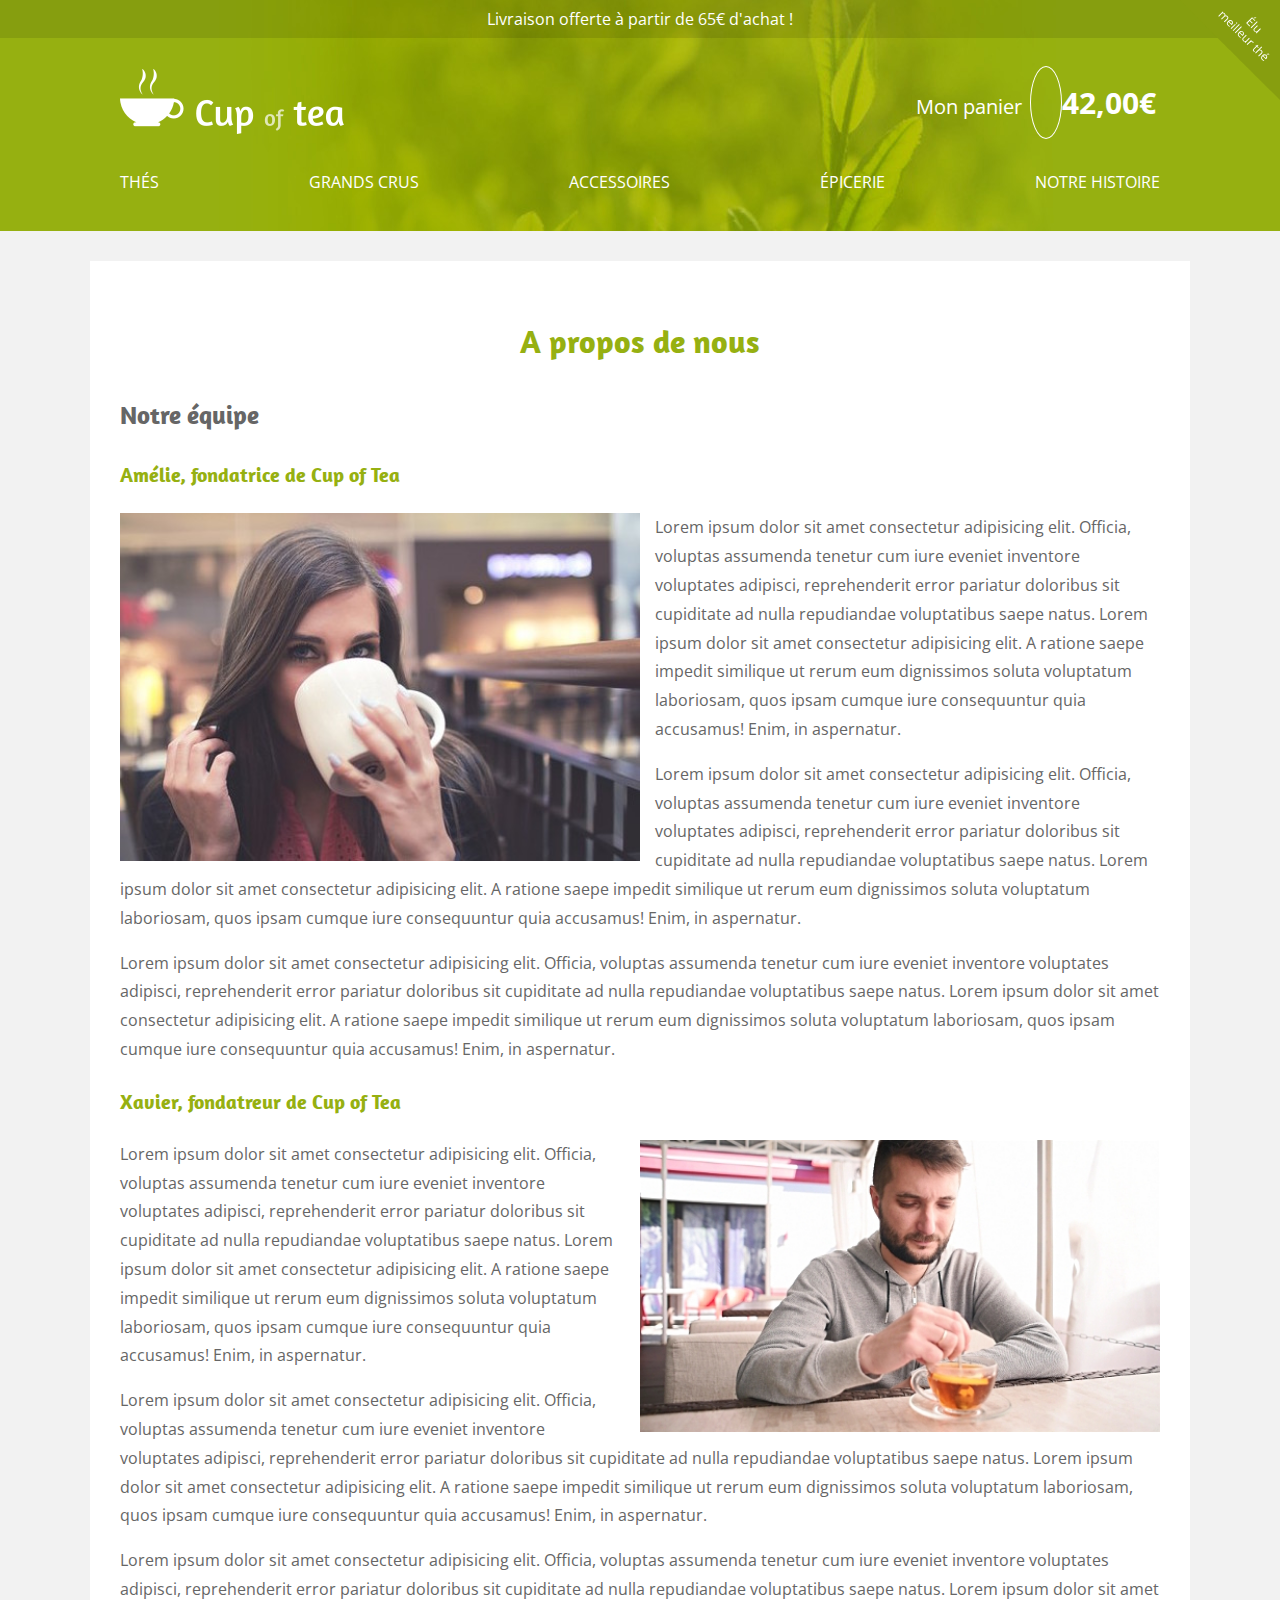
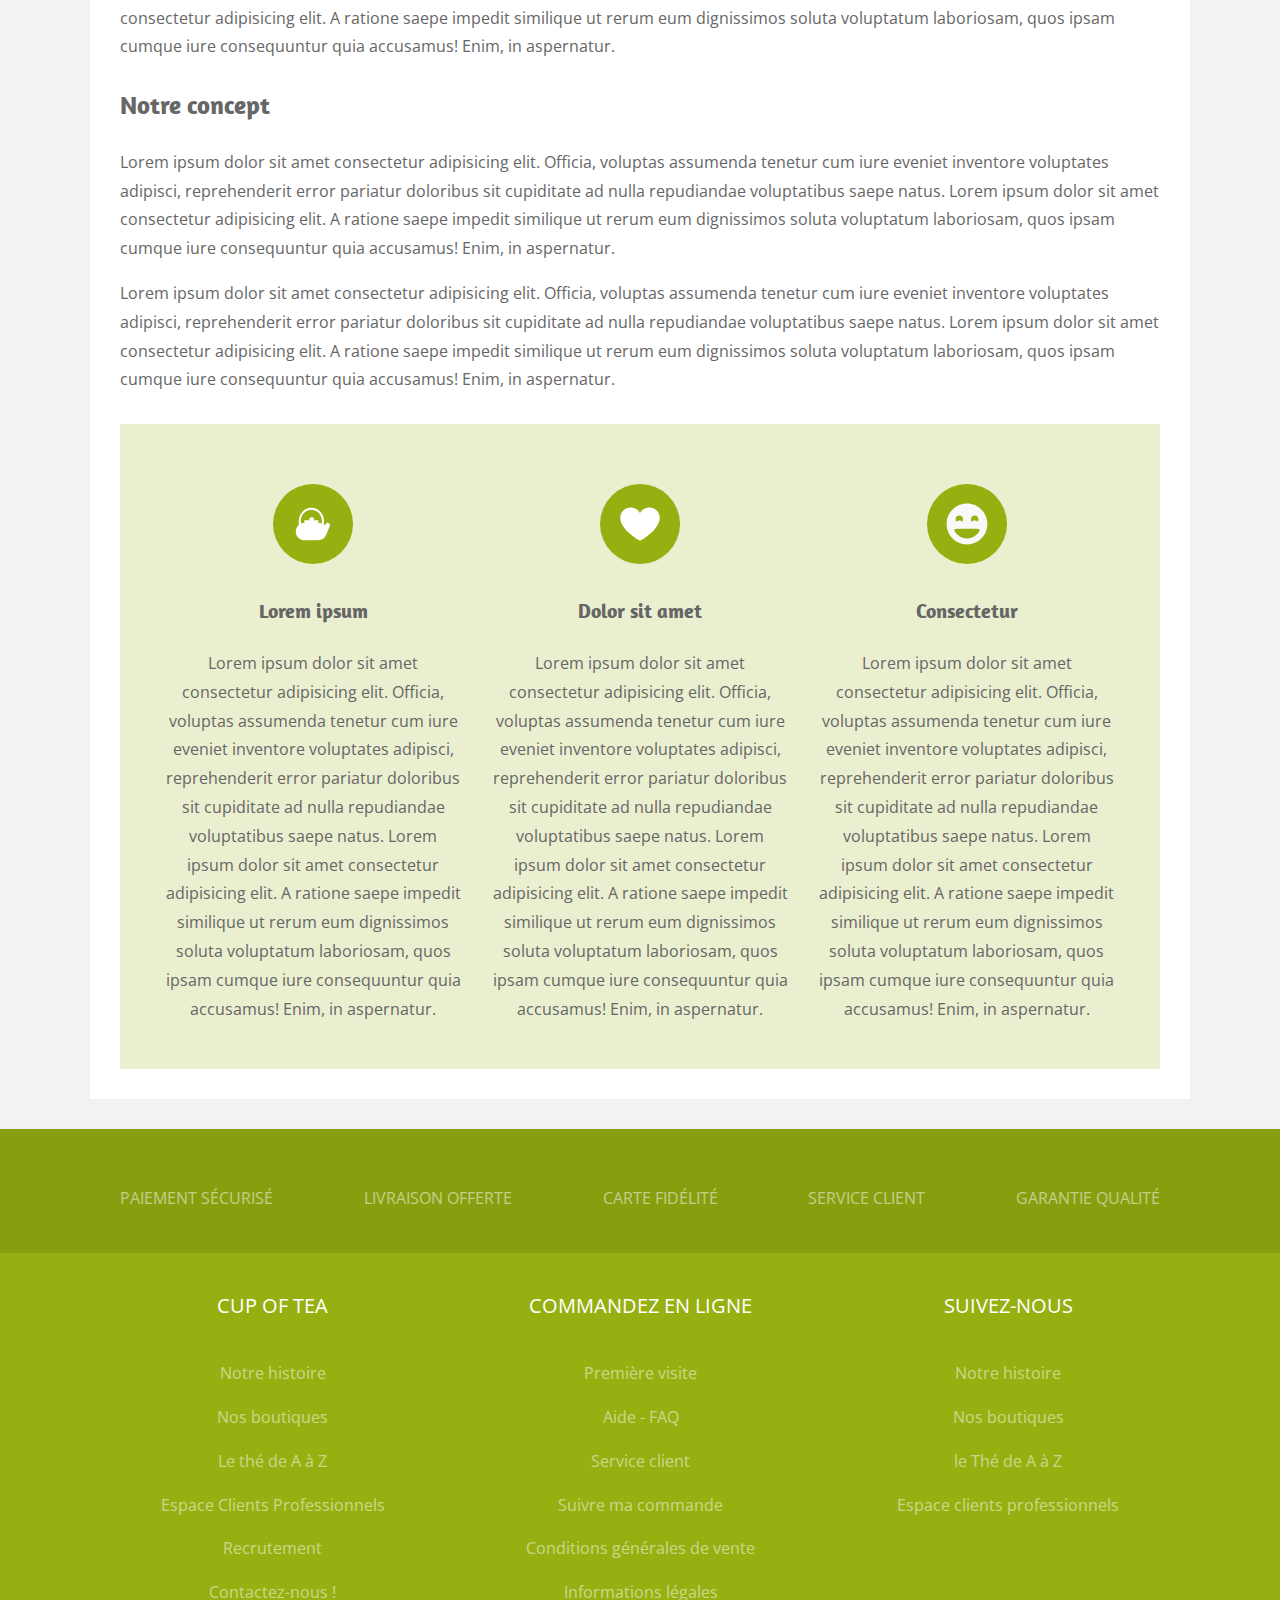
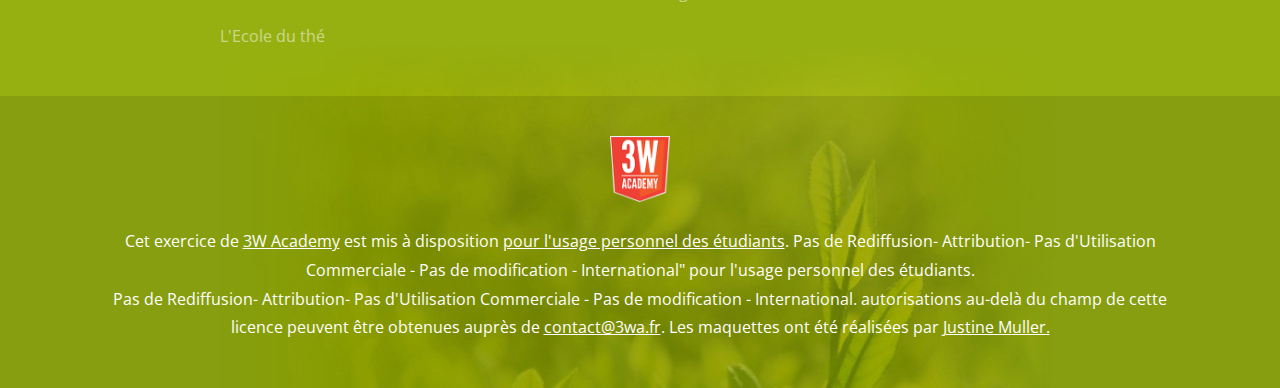
<file: cup-of-tea/about.html>
<!DOCTYPE html>
<html lang="fr"> <!--zxx pour la validation-->
    <head>
        <meta charset="UTF-8">
        <meta name="viewport" content="width=device-width, initial-scale=1.0">
        <meta name="description" content="un texte de 150 caractères maxi">
        <meta http-equiv="X-UA-Compatible" content="ie=edge">
        <title>Document</title>

        <link rel="stylesheet" href="https://use.fontawesome.com/releases/v5.7.0/css/all.css" integrity="sha384-lZN37f5QGtY3VHgisS14W3ExzMWZxybE1SJSEsQp9S+oqd12jhcu+A56Ebc1zFSJ" crossorigin="anonymous">
        <link href="https://fonts.googleapis.com/css?family=Amaranth" rel="stylesheet">
        <link href="https://fonts.googleapis.com/css?family=Open+Sans" rel="stylesheet">

        <link rel="stylesheet" href="css/normalize.css">
        <link rel="stylesheet" href="css/flexslider.css">
        <link rel="stylesheet" href="css/style.css">
    </head>
    <body>
        <header>
            <p>Livraison offerte à partir de 65€ d'achat&nbsp;!</p>

            <div class="container">
                <div> <!--flex-->
                    <a href="index.html"><img src="img/logo.png" alt="Logo du site Cup Of Tea"></a>
                    <p class="panier">
                        <span>Mon panier</span> <i class="fas fa-shopping-cart"></i> <strong>42,00€</strong>
                    </p>
                </div>

                <nav> <!--flex-->
                    <a href="listing-product.html">thés</a>
                    <a href="#">grands crus</a>
                    <a href="#">accessoires</a>
                    <a href="#">épicerie</a>
                    <a href="about.html">notre histoire</a>
                </nav>
            </div>

            <div id="ribbon">
                <img src="img/ribbon.svg" alt="Elu meilleur thé">
            </div>
        </header>

        <main id="about">
            <section>
                <div class="container">
                    <h1>A propos de nous</h1>

                    
                    <article>
                        <h2>Notre équipe</h2>
                        <h3>Amélie, fondatrice de Cup of Tea</h3>

                        <p>
                            <img class="img-left" src="img/amelie.jpg" alt="Amélie, fondatrice de Cup of Tea"> Lorem ipsum dolor sit amet consectetur adipisicing elit. Officia, voluptas assumenda tenetur cum iure eveniet inventore voluptates adipisci, reprehenderit error pariatur doloribus sit cupiditate ad nulla repudiandae voluptatibus saepe natus. Lorem ipsum dolor sit amet consectetur adipisicing elit. A ratione saepe impedit similique ut rerum eum dignissimos soluta voluptatum laboriosam, quos ipsam cumque iure consequuntur quia accusamus! Enim, in aspernatur.
                        </p>
                        <p>
                            Lorem ipsum dolor sit amet consectetur adipisicing elit. Officia, voluptas assumenda tenetur cum iure eveniet inventore voluptates adipisci, reprehenderit error pariatur doloribus sit cupiditate ad nulla repudiandae voluptatibus saepe natus. Lorem ipsum dolor sit amet consectetur adipisicing elit. A ratione saepe impedit similique ut rerum eum dignissimos soluta voluptatum laboriosam, quos ipsam cumque iure consequuntur quia accusamus! Enim, in aspernatur.
                        </p>
                        <p>
                            Lorem ipsum dolor sit amet consectetur adipisicing elit. Officia, voluptas assumenda tenetur cum iure eveniet inventore voluptates adipisci, reprehenderit error pariatur doloribus sit cupiditate ad nulla repudiandae voluptatibus saepe natus. Lorem ipsum dolor sit amet consectetur adipisicing elit. A ratione saepe impedit similique ut rerum eum dignissimos soluta voluptatum laboriosam, quos ipsam cumque iure consequuntur quia accusamus! Enim, in aspernatur.
                        </p>

                        <h3>Xavier, fondatreur de Cup of Tea</h3>
                        <p>
                            <img class="img-right" src="img/xavier.jpg" alt="Amélie, fondatrice de Cup of Tea"> Lorem ipsum dolor sit amet consectetur adipisicing elit. Officia, voluptas assumenda tenetur cum iure eveniet inventore voluptates adipisci, reprehenderit error pariatur doloribus sit cupiditate ad nulla repudiandae voluptatibus saepe natus. Lorem ipsum dolor sit amet consectetur adipisicing elit. A ratione saepe impedit similique ut rerum eum dignissimos soluta voluptatum laboriosam, quos ipsam cumque iure consequuntur quia accusamus! Enim, in aspernatur.
                        </p>
                        <p>
                            Lorem ipsum dolor sit amet consectetur adipisicing elit. Officia, voluptas assumenda tenetur cum iure eveniet inventore voluptates adipisci, reprehenderit error pariatur doloribus sit cupiditate ad nulla repudiandae voluptatibus saepe natus. Lorem ipsum dolor sit amet consectetur adipisicing elit. A ratione saepe impedit similique ut rerum eum dignissimos soluta voluptatum laboriosam, quos ipsam cumque iure consequuntur quia accusamus! Enim, in aspernatur.
                        </p>
                        <p>
                            Lorem ipsum dolor sit amet consectetur adipisicing elit. Officia, voluptas assumenda tenetur cum iure eveniet inventore voluptates adipisci, reprehenderit error pariatur doloribus sit cupiditate ad nulla repudiandae voluptatibus saepe natus. Lorem ipsum dolor sit amet consectetur adipisicing elit. A ratione saepe impedit similique ut rerum eum dignissimos soluta voluptatum laboriosam, quos ipsam cumque iure consequuntur quia accusamus! Enim, in aspernatur.
                        </p>
                    </article>

                    <article>
                        <h2>Notre concept</h2>

                        <p>
                            Lorem ipsum dolor sit amet consectetur adipisicing elit. Officia, voluptas assumenda tenetur cum iure eveniet inventore voluptates adipisci, reprehenderit error pariatur doloribus sit cupiditate ad nulla repudiandae voluptatibus saepe natus. Lorem ipsum dolor sit amet consectetur adipisicing elit. A ratione saepe impedit similique ut rerum eum dignissimos soluta voluptatum laboriosam, quos ipsam cumque iure consequuntur quia accusamus! Enim, in aspernatur.
                        </p>
                        <p>
                            Lorem ipsum dolor sit amet consectetur adipisicing elit. Officia, voluptas assumenda tenetur cum iure eveniet inventore voluptates adipisci, reprehenderit error pariatur doloribus sit cupiditate ad nulla repudiandae voluptatibus saepe natus. Lorem ipsum dolor sit amet consectetur adipisicing elit. A ratione saepe impedit similique ut rerum eum dignissimos soluta voluptatum laboriosam, quos ipsam cumque iure consequuntur quia accusamus! Enim, in aspernatur.
                        </p>
                    </article>

                    <aside>
                        <article>
                            <img src="img/concept/1.svg" alt="">
                            <h3>Lorem ipsum</h3>
                            <p>
                                Lorem ipsum dolor sit amet consectetur adipisicing elit. Officia, voluptas assumenda tenetur cum iure eveniet inventore voluptates adipisci, reprehenderit error pariatur doloribus sit cupiditate ad nulla repudiandae voluptatibus saepe natus. Lorem ipsum dolor sit amet consectetur adipisicing elit. A ratione saepe impedit similique ut rerum eum dignissimos soluta voluptatum laboriosam, quos ipsam cumque iure consequuntur quia accusamus! Enim, in aspernatur.
                            </p>
                        </article>
                        <article>
                            <img src="img/concept/2.svg" alt="">
                            <h3>Dolor sit amet</h3>
                            <p>
                                Lorem ipsum dolor sit amet consectetur adipisicing elit. Officia, voluptas assumenda tenetur cum iure eveniet inventore voluptates adipisci, reprehenderit error pariatur doloribus sit cupiditate ad nulla repudiandae voluptatibus saepe natus. Lorem ipsum dolor sit amet consectetur adipisicing elit. A ratione saepe impedit similique ut rerum eum dignissimos soluta voluptatum laboriosam, quos ipsam cumque iure consequuntur quia accusamus! Enim, in aspernatur.
                            </p>
                        </article>
                        <article>
                            <img src="img/concept/3.svg" alt="">
                            <h3>Consectetur</h3>
                            <p>
                                Lorem ipsum dolor sit amet consectetur adipisicing elit. Officia, voluptas assumenda tenetur cum iure eveniet inventore voluptates adipisci, reprehenderit error pariatur doloribus sit cupiditate ad nulla repudiandae voluptatibus saepe natus. Lorem ipsum dolor sit amet consectetur adipisicing elit. A ratione saepe impedit similique ut rerum eum dignissimos soluta voluptatum laboriosam, quos ipsam cumque iure consequuntur quia accusamus! Enim, in aspernatur.
                            </p>
                        </article>
                    </aside>
                </div>
            </section>
        </main>

        <footer>
            <nav>
                <div class="container">
                    <a href="#"><i class="fas fa-lock"></i> paiement sécurisé</a>
                    <a href="#"><i class="fas fa-truck"></i> livraison offerte</a>
                    <a href="#"><i class="fas fa-money-bill-alt"></i> carte fidélité</a>
                    <a href="#"><i class="fas fa-phone"></i> service client</a>
                    <a href="#"><i class="fas fa-check-circle"></i> garantie qualité</a>
                </div>
            </nav>

            <nav>
                <div class="container">
                    <ul>
                        <li><h3>cup of tea</h3></li>
                        <li><a href="#">Notre histoire</a></li>
                        <li><a href="#">Nos boutiques</a></li>
                        <li><a href="#">Le thé de A à Z</a></li>
                        <li><a href="#">Espace Clients Professionnels</a></li>
                        <li><a href="#">Recrutement</a></li>
                        <li><a href="#">Contactez-nous&nbsp;!</a></li>
                        <li><a href="#">L'Ecole du thé</a></li>
                    </ul>
                
                    <ul>
                        <li><h3>commandez en ligne</h3></li>
                        <li><a href="#">Première visite</a></li>
                        <li><a href="#">Aide - FAQ</a></li>
                        <li><a href="#">Service client</a></li>
                        <li><a href="#">Suivre ma commande</a></li>
                        <li><a href="#">Conditions générales de vente</a></li>
                        <li><a href="#">Informations légales</a></li>
                    </ul>
                
                    <ul>
                        <li><h3>suivez-nous</h3></li>
                        <li><a href="#">Notre histoire</a></li>
                        <li><a href="#">Nos boutiques</a></li>
                        <li><a href="#">le Thé de A à Z</a></li>
                        <li><a href="#">Espace clients professionnels</a></li>
                    </ul>
                </div>
            </nav>
            
            <div>
                <div class="container">
                    <img src="img/big.png" alt="logo3wa"/>
                    <p>Cet exercice de <a href="https://3wa.fr/">3W Academy</a> est mis à disposition <a href="#">pour l'usage personnel des étudiants</a>. Pas de Rediffusion- Attribution- Pas d'Utilisation Commerciale - Pas de modification - International" pour l'usage personnel des étudiants.<br/>
                    Pas de Rediffusion- Attribution- Pas d'Utilisation Commerciale - Pas de modification - International. autorisations au-delà du champ de cette licence peuvent être obtenues auprès de <a href="mailto:contact@3wa.fr">contact@3wa.fr</a>. Les maquettes ont été réalisées par <a href="#">Justine Muller.</a></p>
                </div>
            </div>
        </footer>
    </body>
</html>
</file>
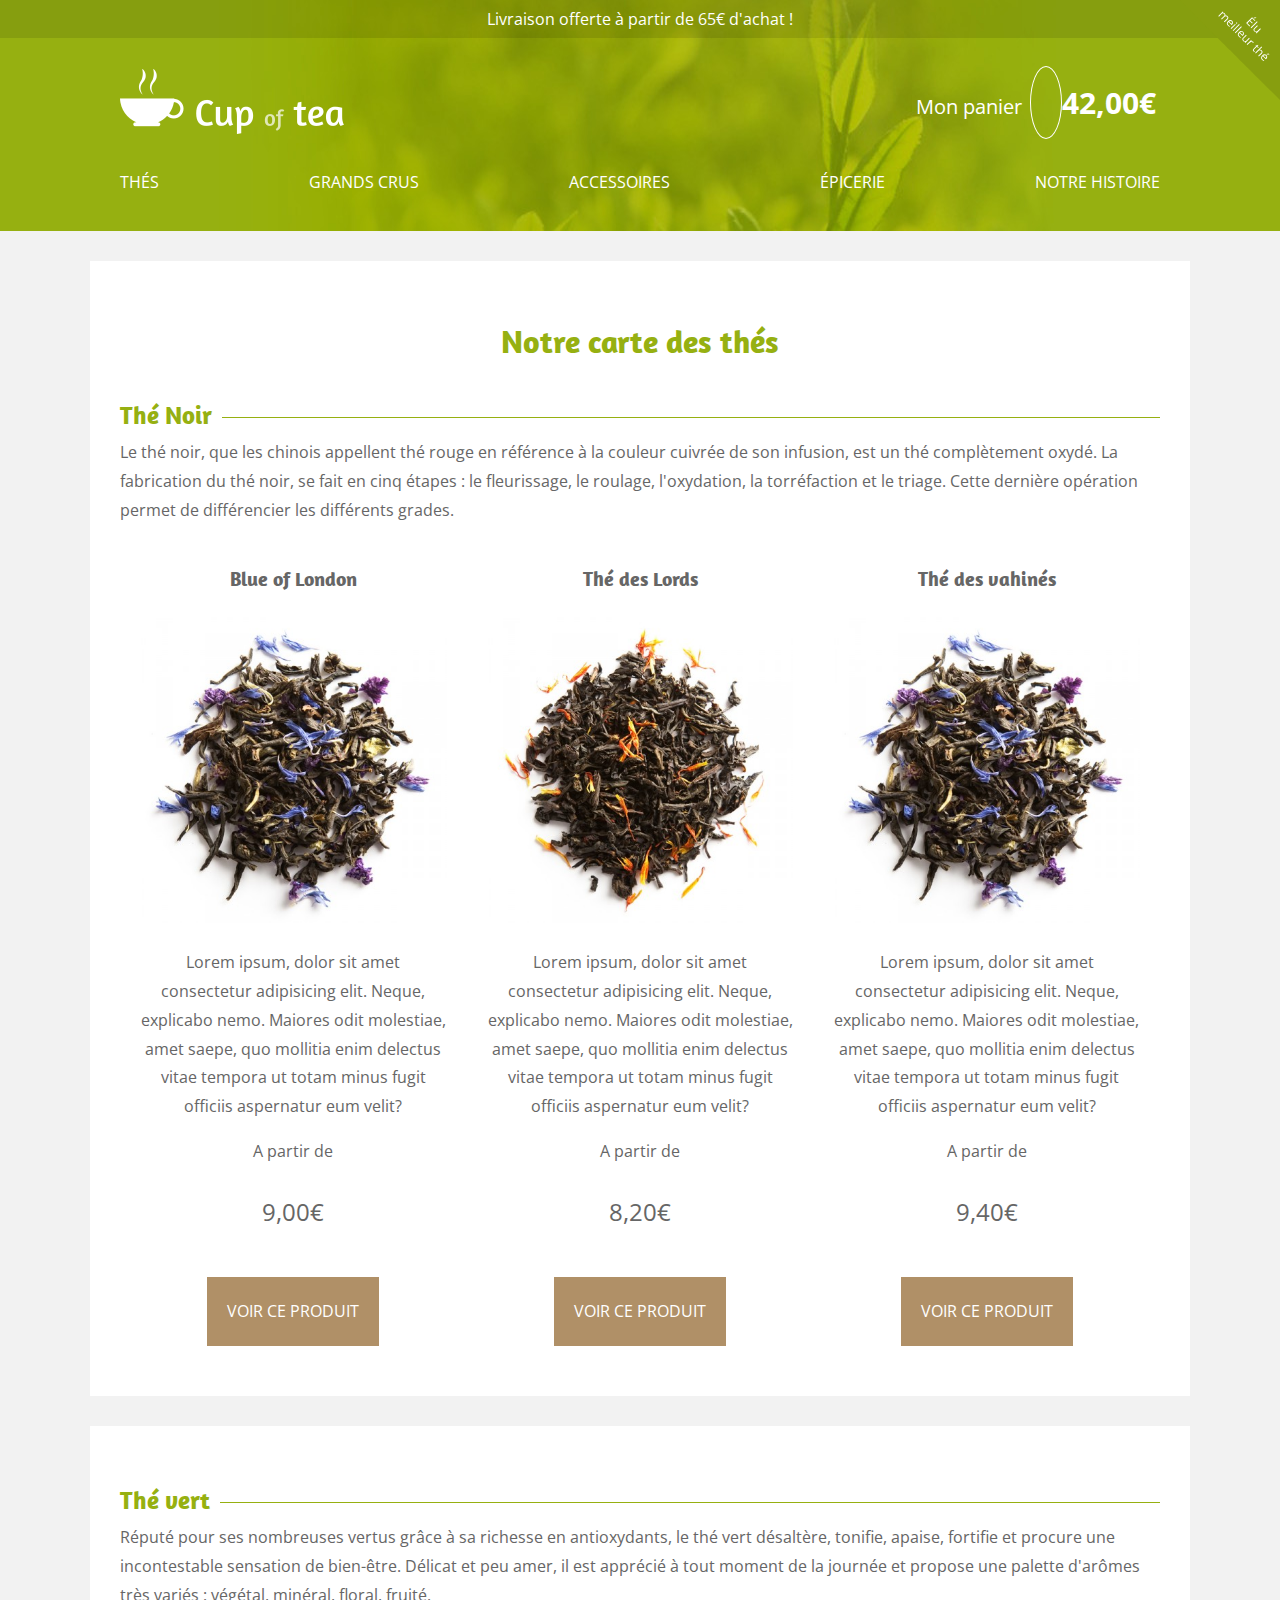
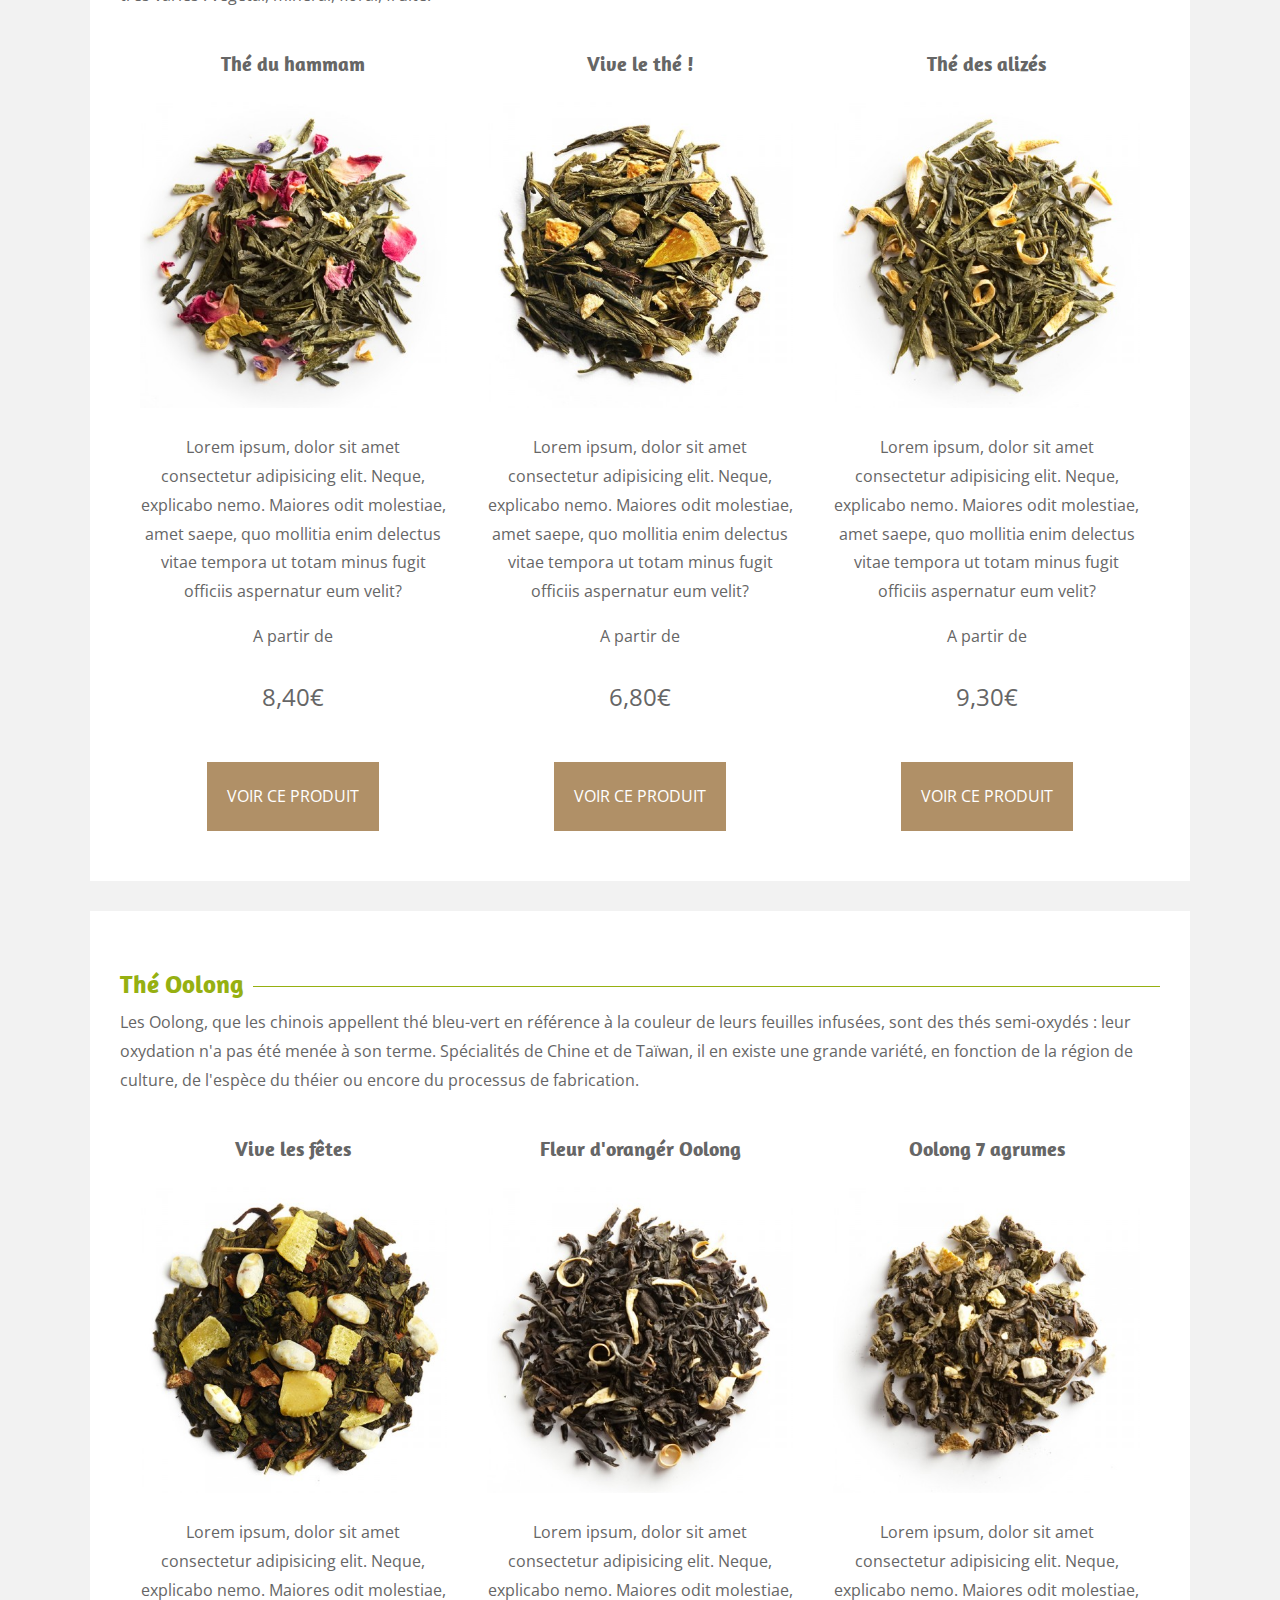
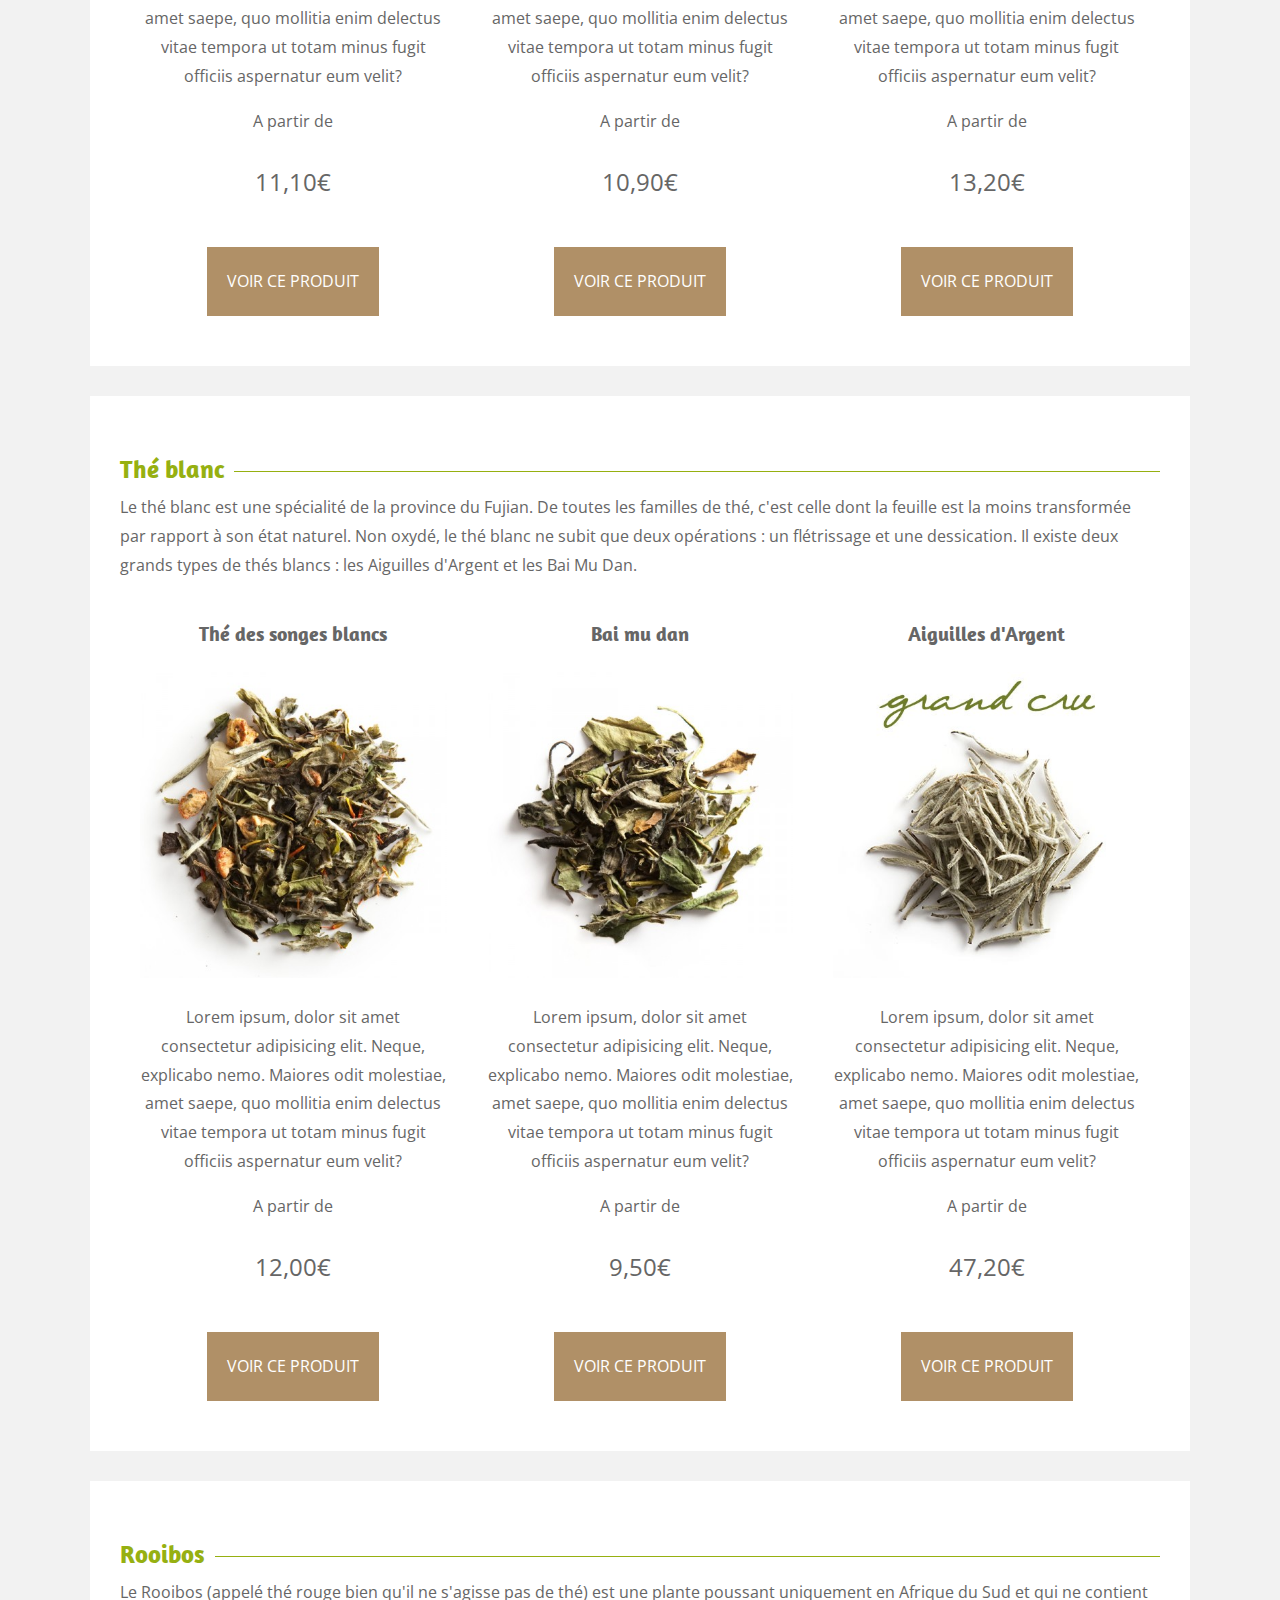
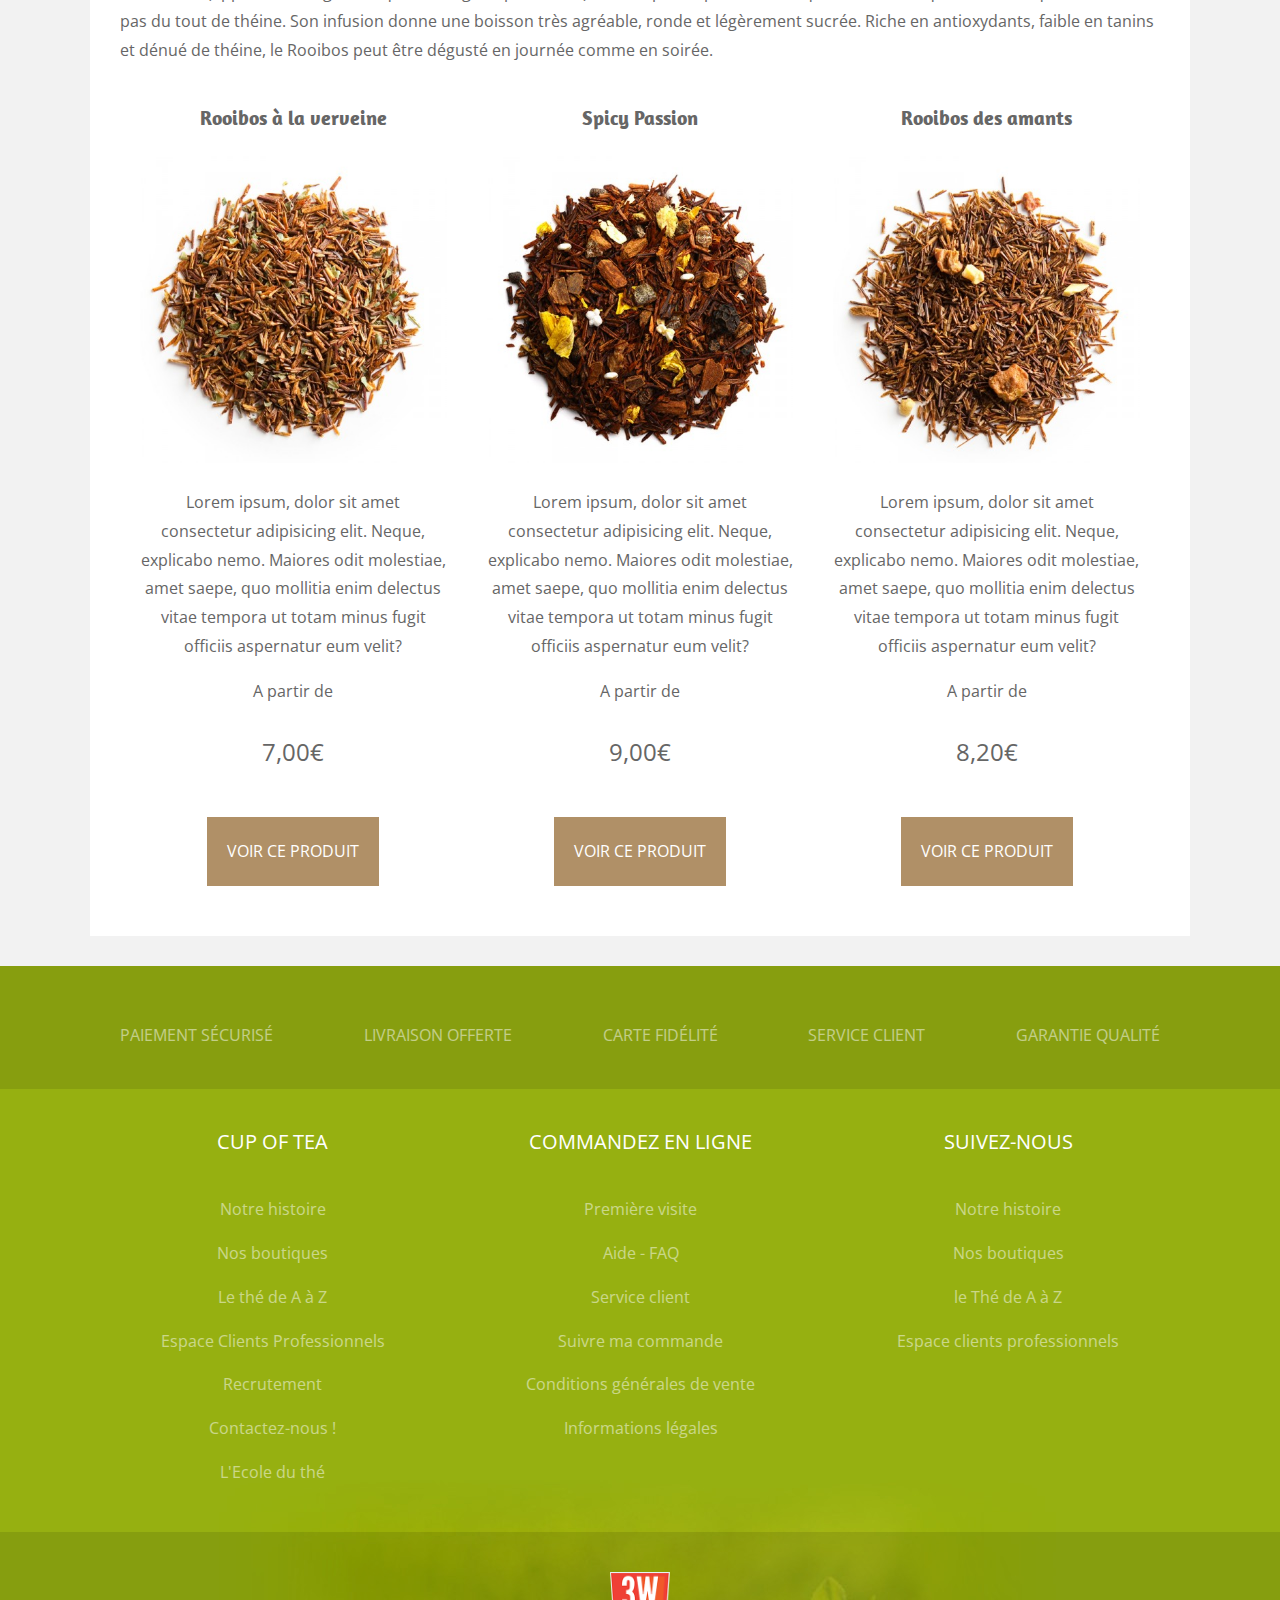
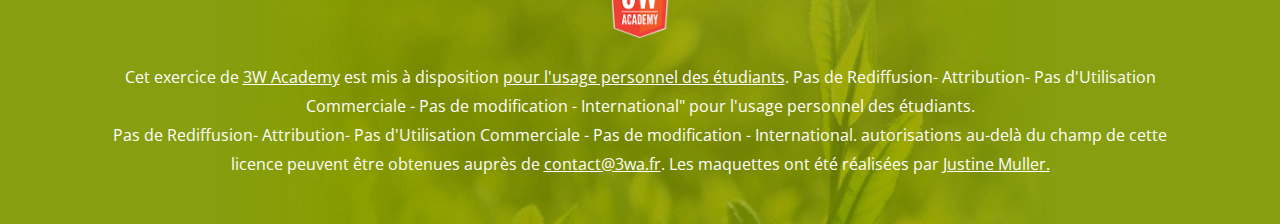
<file: cup-of-tea/listing-product.html>
<!DOCTYPE html>
<html lang="fr">
    <head>
        <meta charset="UTF-8">
        <meta name="viewport" content="width=device-width, initial-scale=1.0">
        <meta name="description" content="un texte de 150 caractères maxi">
        <meta http-equiv="X-UA-Compatible" content="ie=edge">
        <title>Notre carte des thés - Cup of Tea</title>

        <link rel="stylesheet" href="https://use.fontawesome.com/releases/v5.7.0/css/all.css" integrity="sha384-lZN37f5QGtY3VHgisS14W3ExzMWZxybE1SJSEsQp9S+oqd12jhcu+A56Ebc1zFSJ" crossorigin="anonymous">
        <link href="https://fonts.googleapis.com/css?family=Amaranth" rel="stylesheet">
        <link href="https://fonts.googleapis.com/css?family=Open+Sans" rel="stylesheet">

        <link rel="stylesheet" href="css/normalize.css">
        <link rel="stylesheet" href="css/flexslider.css">
        <link rel="stylesheet" href="css/style.css">
    </head>
    <body>
        <header>
            <p>Livraison offerte à partir de 65€ d'achat&nbsp;!</p>

            <div class="container">
                <div> <!--flex-->
                    <a href="index.html"><img src="img/logo.png" alt="Logo du site Cup Of Tea"></a>
                    <p class="panier">
                        <span>Mon panier</span> <i class="fas fa-shopping-cart"></i> <strong>42,00€</strong>
                    </p>
                </div>

                <nav> <!--flex-->
                    <a href="listing-product.html">thés</a>
                    <a href="#">grands crus</a>
                    <a href="#">accessoires</a>
                    <a href="#">épicerie</a>
                    <a href="about.html">notre histoire</a>
                </nav>
            </div>

            <div id="ribbon">
                <img src="img/ribbon.svg" alt="Elu meilleur thé">
            </div>
        </header>

        <main id="listing">
            <section>
                <div class="container">
                    <h1>Notre carte des thés</h1>

                    <h2 id="the-noir"><span>Thé Noir</span></h2>

                    <p>
                        Le thé noir, que les chinois appellent thé rouge en référence à la couleur cuivrée de son infusion, est un thé complètement oxydé. La fabrication du thé noir, se fait en cinq étapes : le fleurissage, le roulage, l'oxydation, la torréfaction et le triage. Cette dernière opération permet de différencier les différents grades.
                    </p>

                    <div>
                        <article class="article-tea">
                            <h3>Blue of London</h3>

                            <img src="img/product/product3_big.jpg" alt="Thé blue of london">

                            <p>
                                Lorem ipsum, dolor sit amet consectetur adipisicing elit. Neque, explicabo nemo. Maiores odit molestiae, amet saepe, quo mollitia enim delectus vitae tempora ut totam minus fugit officiis aspernatur eum velit?
                            </p>

                            <p>
                                A partir de
                            </p>

                            <p class="price">
                                9,00€
                            </p>

                            <a class="btn" href="product.html?id=1">voir ce produit</a>
                        </article>

                        <article class="article-tea">
                            <h3>Thé des Lords</h3>

                            <img src="img/product/product6_big.jpg" alt="Thé blue of london">

                            <p>
                                Lorem ipsum, dolor sit amet consectetur adipisicing elit. Neque, explicabo nemo. Maiores odit molestiae, amet saepe, quo mollitia enim delectus vitae tempora ut totam minus fugit officiis aspernatur eum velit?
                            </p>

                            <p>
                                A partir de
                            </p>

                            <p class="price">
                                8,20€
                            </p>

                            <a class="btn" href="#">voir ce produit</a>
                        </article>

                        <article class="article-tea">
                            <h3>Thé des vahinés</h3>

                            <img src="img/product/product3_big.jpg" alt="Thé blue of london">

                            <p>
                                Lorem ipsum, dolor sit amet consectetur adipisicing elit. Neque, explicabo nemo. Maiores odit molestiae, amet saepe, quo mollitia enim delectus vitae tempora ut totam minus fugit officiis aspernatur eum velit?
                            </p>

                            <p>
                                A partir de
                            </p>

                            <p class="price">
                                9,40€
                            </p>

                            <a class="btn" href="#">voir ce produit</a>
                        </article>
                    </div>
                </div>
            </section>

            <section>
                <div class="container">
                    <h2 id="the-vert"><span>Thé vert</span></h2>

                    <p>
                        Réputé pour ses nombreuses vertus grâce à sa richesse en antioxydants, le thé vert désaltère, tonifie, apaise, fortifie et procure une incontestable sensation de bien-être. Délicat et peu amer, il est apprécié à tout moment de la journée et propose une palette d'arômes très variés : végétal, minéral, floral, fruité.
                    </p>

                    <div>
                        <article class="article-tea">
                            <h3>Thé du hammam</h3>

                            <img src="img/product/product1_big.jpg" alt="Thé blue of london">

                            <p>
                                Lorem ipsum, dolor sit amet consectetur adipisicing elit. Neque, explicabo nemo. Maiores odit molestiae, amet saepe, quo mollitia enim delectus vitae tempora ut totam minus fugit officiis aspernatur eum velit?
                            </p>

                            <p>
                                A partir de
                            </p>

                            <p class="price">
                                8,40€
                            </p>

                            <a class="btn" href="#">voir ce produit</a>
                        </article>

                        <article class="article-tea">
                            <h3>Vive le thé&nbsp;!</h3>

                            <img src="img/product/product4_big.jpg" alt="Thé blue of london">

                            <p>
                                Lorem ipsum, dolor sit amet consectetur adipisicing elit. Neque, explicabo nemo. Maiores odit molestiae, amet saepe, quo mollitia enim delectus vitae tempora ut totam minus fugit officiis aspernatur eum velit?
                            </p>

                            <p>
                                A partir de
                            </p>

                            <p class="price">
                                6,80€
                            </p>

                            <a class="btn" href="#">voir ce produit</a>
                        </article>

                        <article class="article-tea">
                            <h3>Thé des alizés</h3>

                            <img src="img/product/product5_big.jpg" alt="Thé blue of london">

                            <p>
                                Lorem ipsum, dolor sit amet consectetur adipisicing elit. Neque, explicabo nemo. Maiores odit molestiae, amet saepe, quo mollitia enim delectus vitae tempora ut totam minus fugit officiis aspernatur eum velit?
                            </p>

                            <p>
                                A partir de
                            </p>

                            <p class="price">
                                9,30€
                            </p>

                            <a class="btn" href="#">voir ce produit</a>
                        </article>
                    </div>
                </div>
            </section>

            <section>
                <div class="container">
                    <h2 id="the-oolong"><span>Thé Oolong</span></h2>

                    <p>
                        Les Oolong, que les chinois appellent thé bleu-vert en référence à la couleur de leurs feuilles infusées, sont des thés semi-oxydés : leur oxydation n'a pas été menée à son terme. Spécialités de Chine et de Taïwan, il en existe une grande variété, en fonction de la région de culture, de l'espèce du théier ou encore du processus de fabrication.
                    </p>

                    <div>
                        <article class="article-tea">
                            <h3>Vive les fêtes</h3>

                            <img src="img/product/product8_big.jpg" alt="Thé blue of london">

                            <p>
                                Lorem ipsum, dolor sit amet consectetur adipisicing elit. Neque, explicabo nemo. Maiores odit molestiae, amet saepe, quo mollitia enim delectus vitae tempora ut totam minus fugit officiis aspernatur eum velit?
                            </p>

                            <p>
                                A partir de
                            </p>

                            <p class="price">
                                11,10€
                            </p>

                            <a class="btn" href="#">voir ce produit</a>
                        </article>

                        <article class="article-tea">
                            <h3>Fleur d'orangér Oolong</h3>

                            <img src="img/product/product9_big.jpg" alt="Thé blue of london">

                            <p>
                                Lorem ipsum, dolor sit amet consectetur adipisicing elit. Neque, explicabo nemo. Maiores odit molestiae, amet saepe, quo mollitia enim delectus vitae tempora ut totam minus fugit officiis aspernatur eum velit?
                            </p>

                            <p>
                                A partir de
                            </p>

                            <p class="price">
                                10,90€
                            </p>

                            <a class="btn" href="#">voir ce produit</a>
                        </article>

                        <article class="article-tea">
                            <h3>Oolong 7 agrumes</h3>

                            <img src="img/product/product10_big.jpg" alt="Thé blue of london">

                            <p>
                                Lorem ipsum, dolor sit amet consectetur adipisicing elit. Neque, explicabo nemo. Maiores odit molestiae, amet saepe, quo mollitia enim delectus vitae tempora ut totam minus fugit officiis aspernatur eum velit?
                            </p>

                            <p>
                                A partir de
                            </p>

                            <p class="price">
                                13,20€
                            </p>

                            <a class="btn" href="#">voir ce produit</a>
                        </article>
                    </div>
                </div>
            </section>

            <section>
                <div class="container">
                    <h2 id="the-blanc"><span>Thé blanc</span></h2>

                    <p>
                        Le thé blanc est une spécialité de la province du Fujian. De toutes les familles de thé, c'est celle dont la feuille est la moins transformée par rapport à son état naturel. Non oxydé, le thé blanc ne subit que deux opérations : un flétrissage et une dessication. Il existe deux grands types de thés blancs : les Aiguilles d'Argent et les Bai Mu Dan.
                    </p>

                    <div>
                        <article class="article-tea">
                            <h3>Thé des songes blancs</h3>

                            <img src="img/product/product11_big.jpg" alt="Thé blue of london">

                            <p>
                                Lorem ipsum, dolor sit amet consectetur adipisicing elit. Neque, explicabo nemo. Maiores odit molestiae, amet saepe, quo mollitia enim delectus vitae tempora ut totam minus fugit officiis aspernatur eum velit?
                            </p>

                            <p>
                                A partir de
                            </p>

                            <p class="price">
                                12,00€
                            </p>

                            <a class="btn" href="#">voir ce produit</a>
                        </article>

                        <article class="article-tea">
                            <h3>Bai mu dan</h3>

                            <img src="img/product/product12_big.jpg" alt="Thé blue of london">

                            <p>
                                Lorem ipsum, dolor sit amet consectetur adipisicing elit. Neque, explicabo nemo. Maiores odit molestiae, amet saepe, quo mollitia enim delectus vitae tempora ut totam minus fugit officiis aspernatur eum velit?
                            </p>

                            <p>
                                A partir de
                            </p>

                            <p class="price">
                                9,50€
                            </p>

                            <a class="btn" href="#">voir ce produit</a>
                        </article>

                        <article class="article-tea">
                            <h3>Aiguilles d'Argent</h3>

                            <img src="img/product/product13_big.jpg" alt="Thé blue of london">

                            <p>
                                Lorem ipsum, dolor sit amet consectetur adipisicing elit. Neque, explicabo nemo. Maiores odit molestiae, amet saepe, quo mollitia enim delectus vitae tempora ut totam minus fugit officiis aspernatur eum velit?
                            </p>

                            <p>
                                A partir de
                            </p>

                            <p class="price">
                                47,20€
                            </p>

                            <a class="btn" href="#">voir ce produit</a>
                        </article>
                    </div>
                </div>
            </section>

            <section>
                <div class="container">
                    <h2 id="rooibos"><span>Rooibos</span></h2>

                    <p>
                        Le Rooibos (appelé thé rouge bien qu'il ne s'agisse pas de thé) est une plante poussant uniquement en Afrique du Sud et qui ne contient pas du tout de théine. Son infusion donne une boisson très agréable, ronde et légèrement sucrée. Riche en antioxydants, faible en tanins et dénué de théine, le Rooibos peut être dégusté en journée comme en soirée.
                    </p>

                    <div>
                        <article class="article-tea">
                            <h3>Rooibos à la verveine</h3>

                            <img src="img/product/product14_big.jpg" alt="Thé blue of london">

                            <p>
                                Lorem ipsum, dolor sit amet consectetur adipisicing elit. Neque, explicabo nemo. Maiores odit molestiae, amet saepe, quo mollitia enim delectus vitae tempora ut totam minus fugit officiis aspernatur eum velit?
                            </p>

                            <p>
                                A partir de
                            </p>

                            <p class="price">
                                7,00€
                            </p>

                            <a class="btn" href="#">voir ce produit</a>
                        </article>

                        <article class="article-tea">
                            <h3>Spicy Passion</h3>

                            <img src="img/product/product15_big.jpg" alt="Thé blue of london">

                            <p>
                                Lorem ipsum, dolor sit amet consectetur adipisicing elit. Neque, explicabo nemo. Maiores odit molestiae, amet saepe, quo mollitia enim delectus vitae tempora ut totam minus fugit officiis aspernatur eum velit?
                            </p>

                            <p>
                                A partir de
                            </p>

                            <p class="price">
                                9,00€
                            </p>

                            <a class="btn" href="#">voir ce produit</a>
                        </article>

                        <article class="article-tea">
                            <h3>Rooibos des amants</h3>

                            <img src="img/product/product16_big.jpg" alt="Thé blue of london">

                            <p>
                                Lorem ipsum, dolor sit amet consectetur adipisicing elit. Neque, explicabo nemo. Maiores odit molestiae, amet saepe, quo mollitia enim delectus vitae tempora ut totam minus fugit officiis aspernatur eum velit?
                            </p>

                            <p>
                                A partir de
                            </p>

                            <p class="price">
                                8,20€
                            </p>

                            <a class="btn" href="#">voir ce produit</a>
                        </article>
                    </div>
                </div>
            </section>
        </main>

        <footer>
            <nav>
                <div class="container">
                    <a href="#"><i class="fas fa-lock"></i> paiement sécurisé</a>
                    <a href="#"><i class="fas fa-truck"></i> livraison offerte</a>
                    <a href="#"><i class="fas fa-money-bill-alt"></i> carte fidélité</a>
                    <a href="#"><i class="fas fa-phone"></i> service client</a>
                    <a href="#"><i class="fas fa-check-circle"></i> garantie qualité</a>
                </div>
            </nav>

            <nav>
                <div class="container">
                    <ul>
                        <li><h3>cup of tea</h3></li>
                        <li><a href="#">Notre histoire</a></li>
                        <li><a href="#">Nos boutiques</a></li>
                        <li><a href="#">Le thé de A à Z</a></li>
                        <li><a href="#">Espace Clients Professionnels</a></li>
                        <li><a href="#">Recrutement</a></li>
                        <li><a href="#">Contactez-nous&nbsp;!</a></li>
                        <li><a href="#">L'Ecole du thé</a></li>
                    </ul>
                
                    <ul>
                        <li><h3>commandez en ligne</h3></li>
                        <li><a href="#">Première visite</a></li>
                        <li><a href="#">Aide - FAQ</a></li>
                        <li><a href="#">Service client</a></li>
                        <li><a href="#">Suivre ma commande</a></li>
                        <li><a href="#">Conditions générales de vente</a></li>
                        <li><a href="#">Informations légales</a></li>
                    </ul>
                
                    <ul>
                        <li><h3>suivez-nous</h3></li>
                        <li><a href="#">Notre histoire</a></li>
                        <li><a href="#">Nos boutiques</a></li>
                        <li><a href="#">le Thé de A à Z</a></li>
                        <li><a href="#">Espace clients professionnels</a></li>
                    </ul>
                </div>
            </nav>
            
            <div>
                <div class="container">
                    <img src="img/big.png" alt="logo3wa"/>
                    <p>Cet exercice de <a href="https://3wa.fr/">3W Academy</a> est mis à disposition <a href="#">pour l'usage personnel des étudiants</a>. Pas de Rediffusion- Attribution- Pas d'Utilisation Commerciale - Pas de modification - International" pour l'usage personnel des étudiants.<br/>
                    Pas de Rediffusion- Attribution- Pas d'Utilisation Commerciale - Pas de modification - International. autorisations au-delà du champ de cette licence peuvent être obtenues auprès de <a href="mailto:contact@3wa.fr">contact@3wa.fr</a>. Les maquettes ont été réalisées par <a href="#">Justine Muller.</a></p>
                </div>
            </div>
        </footer>
    </body>
</html>
</file>
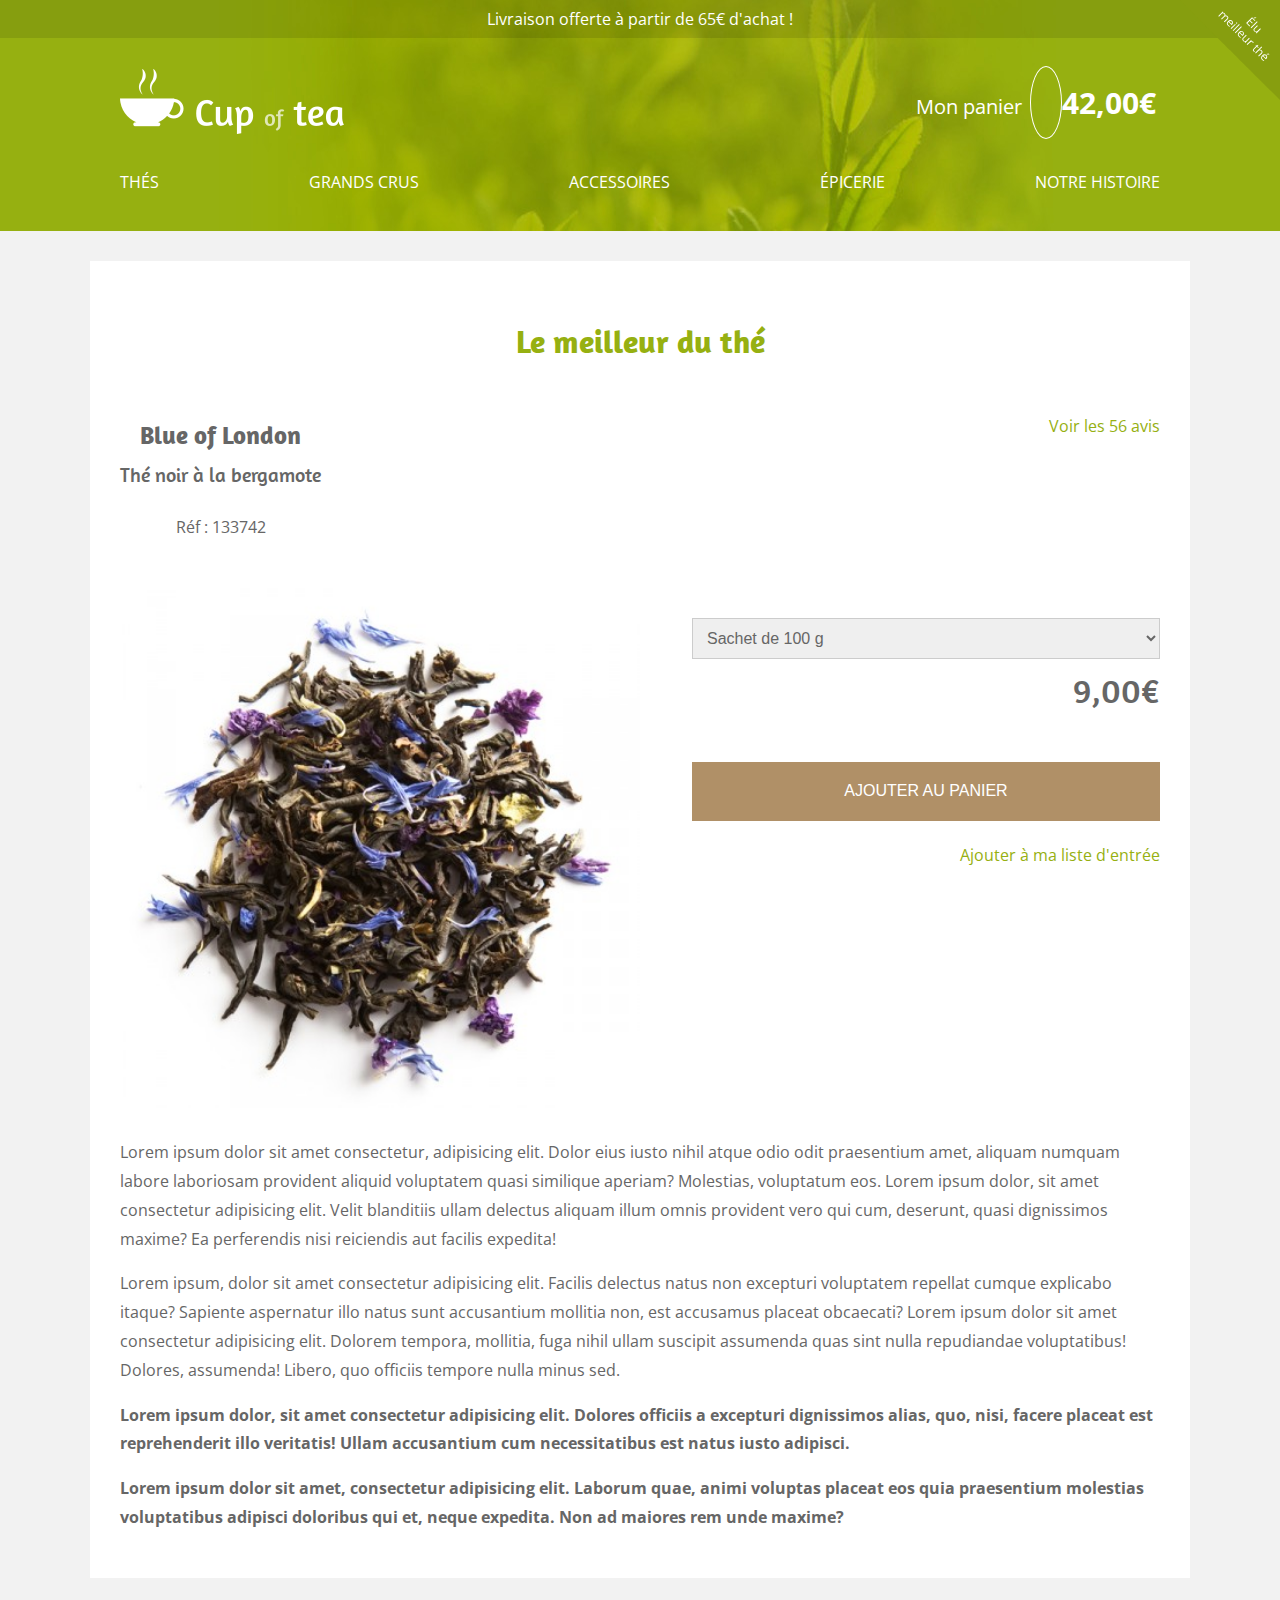
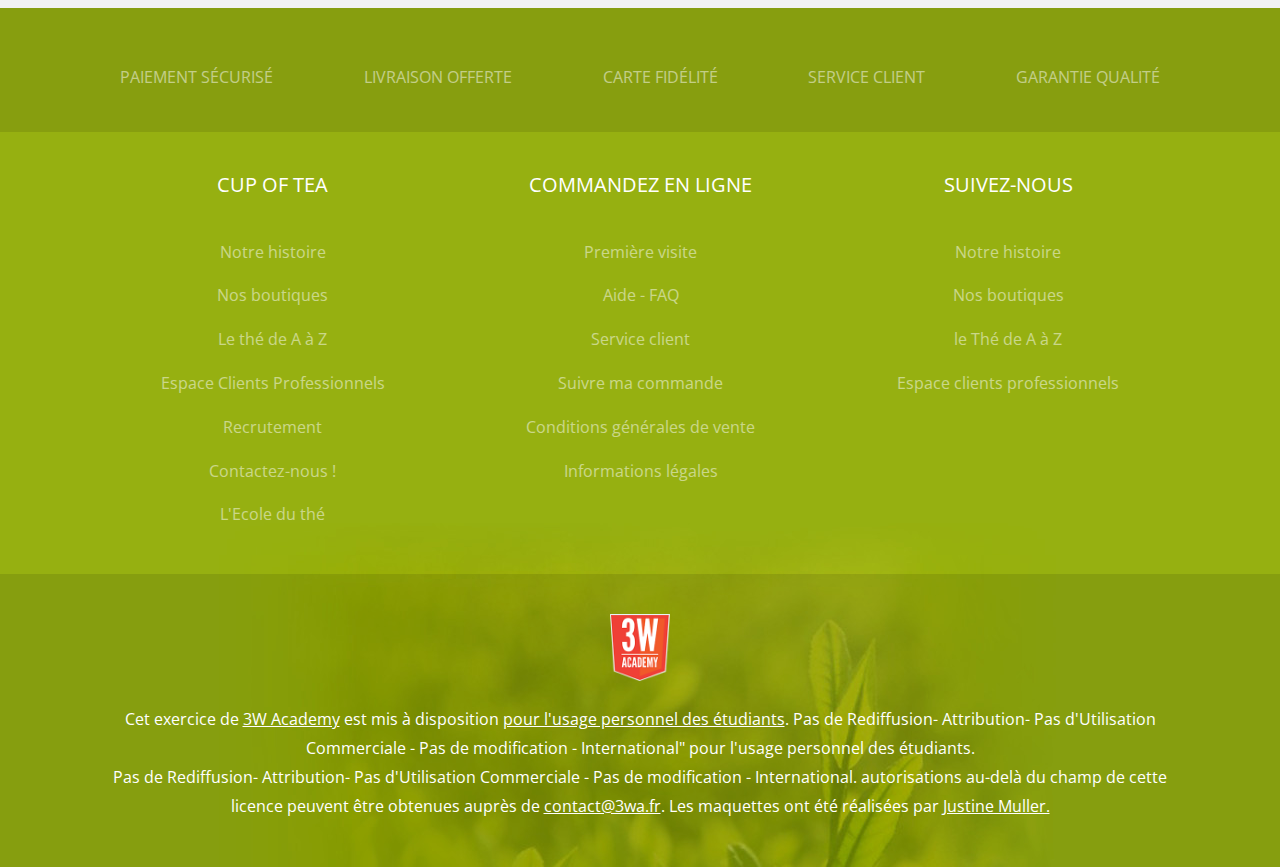
<file: cup-of-tea/product.html>
<!DOCTYPE html>
<html lang="fr">
    <head>
        <meta charset="UTF-8">
        <meta name="viewport" content="width=device-width, initial-scale=1.0">
        <meta name="description" content="un texte de 150 caractères maxi">
        <meta http-equiv="X-UA-Compatible" content="ie=edge">
        <title>Document</title>

        <link rel="stylesheet" href="https://use.fontawesome.com/releases/v5.7.0/css/all.css" integrity="sha384-lZN37f5QGtY3VHgisS14W3ExzMWZxybE1SJSEsQp9S+oqd12jhcu+A56Ebc1zFSJ" crossorigin="anonymous">
        <link href="https://fonts.googleapis.com/css?family=Amaranth" rel="stylesheet">
        <link href="https://fonts.googleapis.com/css?family=Open+Sans" rel="stylesheet">

        <link rel="stylesheet" href="css/normalize.css">
        <link rel="stylesheet" href="css/flexslider.css">
        <link rel="stylesheet" href="css/style.css">
    </head>
    <body>
        <header>
            <p>Livraison offerte à partir de 65€ d'achat&nbsp;!</p>

            <div class="container">
                <div> <!--flex-->
                    <a href="index.html"><img src="img/logo.png" alt="Logo du site Cup Of Tea"></a>
                    <p class="panier">
                        <span>Mon panier</span> <i class="fas fa-shopping-cart"></i> <strong>42,00€</strong>
                    </p>
                </div>

                <nav> <!--flex-->
                    <a href="listing-product.html">thés</a>
                    <a href="#">grands crus</a>
                    <a href="#">accessoires</a>
                    <a href="#">épicerie</a>
                    <a href="about.html">notre histoire</a>
                </nav>
            </div>

            <div id="ribbon">
                <img src="img/ribbon.svg" alt="Elu meilleur thé">
            </div>
        </header>

        <main id="product">
            <section>
                <div class="container">
                    <h1>Le meilleur du thé</h1>
                    <article>
                        <div>
                            <div>
                                <h2>Blue of London</h2>
                                <h3>Thé noir à la bergamote</h3>
                                <p>Réf : 133742</p>
                            </div>

                            <div>
                                <i class="fas fa-star"></i>
                                <i class="fas fa-star"></i>
                                <i class="fas fa-star"></i>
                                <i class="fas fa-star"></i>
                                <i class="fas fa-star"></i>

                                <a href="#">Voir les 56 avis</a>
                            </div>
                        </div>

                        <div>
                            <img src="img/product/product3_big.jpg" alt="Thé Blue of London">

                            <form action="#" method="post">
                                <div>
                                    <select id="quantities" name="quantity">
                                        <option data-price="9,00€" value="100">Sachet de 100 g</option>
                                        <option data-price="40,00€" value="500">Sachet de 500 g</option>
                                        <option data-price="75,00€" value="1000">Sachet de 1 kg</option>
                                    </select>
                                </div>
                                <div>
                                    <p id="price">9,00€</p>
                                </div>
                                <div>
                                    <button class="btn" type="submit">Ajouter au panier</button>
                                </div>
                                <div>
                                    <a href="#"><i class="fas fa-heart"></i>  Ajouter à ma liste d'entrée</a>
                                </div>
                                
                            </form>
                        </div>

                        <p>
                            Lorem ipsum dolor sit amet consectetur, adipisicing elit. Dolor eius iusto nihil atque odio odit praesentium amet, aliquam numquam labore laboriosam provident aliquid voluptatem quasi similique aperiam? Molestias, voluptatum eos. Lorem ipsum dolor, sit amet consectetur adipisicing elit. Velit blanditiis ullam delectus aliquam illum omnis provident vero qui cum, deserunt, quasi dignissimos maxime? Ea perferendis nisi reiciendis aut facilis expedita!
                        </p>

                        <p>
                            Lorem ipsum, dolor sit amet consectetur adipisicing elit. Facilis delectus natus non excepturi voluptatem repellat cumque explicabo itaque? Sapiente aspernatur illo natus sunt accusantium mollitia non, est accusamus placeat obcaecati? Lorem ipsum dolor sit amet consectetur adipisicing elit. Dolorem tempora, mollitia, fuga nihil ullam suscipit assumenda quas sint nulla repudiandae voluptatibus! Dolores, assumenda! Libero, quo officiis tempore nulla minus sed.
                        </p>

                        <p>
                            Lorem ipsum dolor, sit amet consectetur adipisicing elit. Dolores officiis a excepturi dignissimos alias, quo, nisi, facere placeat est reprehenderit illo veritatis! Ullam accusantium cum necessitatibus est natus iusto adipisci.
                        </p>

                        <p>
                            Lorem ipsum dolor sit amet, consectetur adipisicing elit. Laborum quae, animi voluptas placeat eos quia praesentium molestias voluptatibus adipisci doloribus qui et, neque expedita. Non ad maiores rem unde maxime?
                        </p>
                    </article>
                </div>
            </section>
        </main>

        <footer>
            <nav>
                <div class="container">
                    <a href="#"><i class="fas fa-lock"></i> paiement sécurisé</a>
                    <a href="#"><i class="fas fa-truck"></i> livraison offerte</a>
                    <a href="#"><i class="fas fa-money-bill-alt"></i> carte fidélité</a>
                    <a href="#"><i class="fas fa-phone"></i> service client</a>
                    <a href="#"><i class="fas fa-check-circle"></i> garantie qualité</a>
                </div>
            </nav>

            <nav>
                <div class="container">
                    <ul>
                        <li><h3>cup of tea</h3></li>
                        <li><a href="#">Notre histoire</a></li>
                        <li><a href="#">Nos boutiques</a></li>
                        <li><a href="#">Le thé de A à Z</a></li>
                        <li><a href="#">Espace Clients Professionnels</a></li>
                        <li><a href="#">Recrutement</a></li>
                        <li><a href="#">Contactez-nous&nbsp;!</a></li>
                        <li><a href="#">L'Ecole du thé</a></li>
                    </ul>
                
                    <ul>
                        <li><h3>commandez en ligne</h3></li>
                        <li><a href="#">Première visite</a></li>
                        <li><a href="#">Aide - FAQ</a></li>
                        <li><a href="#">Service client</a></li>
                        <li><a href="#">Suivre ma commande</a></li>
                        <li><a href="#">Conditions générales de vente</a></li>
                        <li><a href="#">Informations légales</a></li>
                    </ul>
                
                    <ul>
                        <li><h3>suivez-nous</h3></li>
                        <li><a href="#">Notre histoire</a></li>
                        <li><a href="#">Nos boutiques</a></li>
                        <li><a href="#">le Thé de A à Z</a></li>
                        <li><a href="#">Espace clients professionnels</a></li>
                    </ul>
                </div>
            </nav>
            
            <div>
                <div class="container">
                    <img src="img/big.png" alt="logo3wa"/>
                    <p>Cet exercice de <a href="https://3wa.fr/">3W Academy</a> est mis à disposition <a href="#">pour l'usage personnel des étudiants</a>. Pas de Rediffusion- Attribution- Pas d'Utilisation Commerciale - Pas de modification - International" pour l'usage personnel des étudiants.<br/>
                    Pas de Rediffusion- Attribution- Pas d'Utilisation Commerciale - Pas de modification - International. autorisations au-delà du champ de cette licence peuvent être obtenues auprès de <a href="mailto:contact@3wa.fr">contact@3wa.fr</a>. Les maquettes ont été réalisées par <a href="#">Justine Muller.</a></p>
                </div>
            </div>
        </footer>

        <script src="js/price.js"></script>
    </body>
</html>
</file>
<file: cup-of-tea/css/style.css>
/*MOBILE FIRST*/
/********************************************************
CSS COMMUM
********************************************************/
/*déclaration de variables CSS*/

:root {
    --bg-header-footer: #96B011 url(../img/bg.jpg) no-repeat bottom;
    --bg-section: #fff;
}
/*fin de déclaration de variables CSS*/

*{
    box-sizing: border-box;
    outline: none;
}

html{
    font-size: 62.5%;
}

body{
    background-color: #f2f2f2;
    color: #666;
    font-family: 'Open Sans', sans-serif;
    font-size: 1.6rem;
}

.container{
    margin: 0 auto;
    max-width: 1100px;
}

section{ /*habillage par défaut de toutes les sections du site*/
    margin-bottom: 30px;
}

section div.container{ 
    background: var(--bg-section);
    padding:30px;
}

h1, h2, h3, h4{
    color: #96B011;
    font-family: 'Amaranth', sans-serif;
    text-align: center;
}

h1{
    font-size: 3.2rem;
}

h2{
    font-size: 2.5rem;
}

h3{
    font-size: 2rem;
}

main, footer{
    line-height: 1.8;
}

.article-tea{
    text-align: center;
}

.price{
    font-size: 2.4rem
}

.btn{
    background-color: #B09067;
    color: #fff;
    display: inline-block;
    margin: 20px 0;
    padding: 20px;
    text-decoration: none;
    text-transform: uppercase;
}

.btn:hover{
    background-color: rgba(176,144,103,0.75)
}

.img-left{
    float:left;
    margin-right: 15px;
}

.img-right{
    float:right;
    margin-left: 15px;
}
/********************************************************
FIN CSS COMMUM
********************************************************/


/********************************************************
CSS HEADER
********************************************************/
header{
    background: var(--bg-header-footer);
    color: #fff;
    margin-bottom: 30px;
    position: relative;
}

header > p{
    background-color: rgba(0,0,0,0.1);
    margin-top: 0;
    padding: 10px 0;
    text-align: center;
}

header > div > div{
    display: flex;
    flex-direction: column-reverse;
    padding: 15px 0;
    text-align: center;
}

header > div > div > a{
    display: inline-block;
    margin-top: 100px;
}

header p.panier{
    background-color: #96B011;
    margin: 0;
    position: fixed;
    top: 60px;
    z-index: 1000;
}

header p.panier {
    border-radius: 0 50px 50px 0;
    box-shadow: 0 0 5px 0 rgba(0,0,0,0.5);
    font-size: 3rem;
    padding: 10px 15px;
}

header p.panier span{
    display: none;
}

header p.panier .fa-shopping-cart{
    border: 1px solid #fff;
    border-radius: 50%;
    padding: 15px;
}

header nav{
    display: flex;
    flex-direction: column;
    padding-bottom: 20px;
    text-align: center;
}

header nav a{
    color: #fff;
    padding:20px 30px;
    text-decoration: none;
    text-transform: uppercase;
}

header nav a:hover{
    background: rgba(255, 255, 255, 0.2);
}

header #ribbon{
    display: none;
}
/********************************************************
FIN CSS HEADER
********************************************************/


/********************************************************
CSS MAIN INDEX
********************************************************/
#home .event, 
#home .flexslider .flex-direction-nav{
    display: none;
}

#home .flexslider{
    border: none;
}

#home .choice-tea > div > div{
    display: flex;
    flex-wrap: wrap;
    justify-content: center;
}

#home .choice-tea > div > div:hover figure{
    opacity: 0.5;
}

#home .choice-tea  > div > div figure:hover{
    opacity: 1;
}

#home .choice-tea figure{
    flex-basis: 50%;
}

#home .choice-tea figure, 
#home .selection-tea figure{
    margin: 16px 0;
    text-align: center;
}

#home .choice-tea figcaption a, 
#home .selection-tea figcaption{
    color: #666;
    font-family: 'Amaranth', sans-serif;
    font-size: 2rem;
    letter-spacing: 1px;
    text-decoration: none;
}

#home .selection-tea h2{
    font-size: 3.2rem;
}

#home .selection-tea h3{
    font-size: 2.5rem;
}

#home .selection-tea h3 span{
    background: white;
    padding: 0 10px;
}

#home .selection-tea h3:after{
    content:"";
    display: block;
    border-top: 1px solid #96B011;
    margin-top: -20px;
}

#home .selection-tea figure img{
    width: 100%;
}
/********************************************************
FIN CSS MAIN INDEX
********************************************************/


/********************************************************
CSS MAIN LISTING-PRODUCT
********************************************************/
#listing section article img{
    width: 100%;
}

#listing section h2{
    text-align: left;
}

#listing section h2 span{
    background: white;
    padding: 0 10px 0 0;
}

#listing section h2:after{
    content:"";
    display: block;
    border-top: 1px solid #96B011;
    margin-top: -20px;
}

#listing section article h3{
    color: #666;
}
/********************************************************
FIN CSS MAIN LISTING-PRODUCT
********************************************************/


/********************************************************
CSS MAIN PRODUCT
********************************************************/
#product article{
    text-align: center;
}

#product article h2, 
#product article h3{
    color: #666;
}

#product article h2{
    margin-bottom: 0;
}

#product article h3{
    font-weight: normal;
    margin-top: 0;
}

#product article .fa-star{
    color: #ffdc0f;
}

#product article .fa-heart{
    color: #e7877a;
}

#product article .fa-star:last-of-type{
    color: #666;
}

#product article a{
    color: #96B011;
    display: block;
    text-decoration: none;
}

#product article img{
    width: 100%
}

#product article > p{
    text-align: left;
}

#product article > p:nth-of-type(3),
#product article > p:last-of-type{
    font-weight: bold;
}

#product form select{
    border: 1px solid #ccc;
    color: #666;
    padding: 10px;
    width: 100%
}

#product form p{
    border: 0;
    color: #666;
    font-family: 'Amaranth', sans-serif;
    font-size: 3.5rem;
    margin: 0;
    text-align: center;
    width: 100%
}

#product form button{
    border: 0;
    display: inline-block;
    width: 100%;
}
/********************************************************
FIN CSS MAIN PRODUCT
********************************************************/


/********************************************************
CSS MAIN ABOUT
********************************************************/
#about h2, #about h3{
    text-align: left;
}

#about h2{
    color: #666;
}

#about section .img-left,
#about section .img-right{
    margin-bottom: 25px;
    width: 100%;
}

#about aside{
    background-color: rgba(150, 176, 17, 0.2);
    margin-top: 30px;
    padding: 30px;
    text-align: center;
}

#about aside h3{
    color: #666;
    text-align: center;
}

#about aside img{
    margin-top: 30px;
    width: 80px;
}
/********************************************************
FIN CSS MAIN ABOUT
********************************************************/


/********************************************************
CSS FOOTER
********************************************************/
footer{
    background: var(--bg-header-footer);
}

footer nav:first-of-type{
    background-color: #879e0f;
    padding:10px 0;
}

footer nav div{
    display: flex;
    flex-direction: column;
}

footer nav:first-of-type div{
    flex-direction: row;
    flex-wrap: wrap;
    justify-content: center;
}

footer nav:first-of-type a{
    color: #fff;
    flex-basis: 50%;
    opacity: 0.5;
    text-align: center;
    text-decoration: none;
    text-transform: uppercase;
    margin:30px 0;
}

footer nav:first-of-type a .fas {
    display: block;
    font-size: 3.2rem;
    margin: 0 0 15px;
    
}

footer nav:last-of-type div{
    flex-direction: column;
    margin-bottom: 30px;
}

footer nav ul:first-of-type {
    margin: 25px 0 0;
}

footer nav ul {
    margin: 0;
    padding-left: 0;
    list-style: none;
    text-align: center;
}

footer nav ul li{
    margin: 0 0 15px;
}

footer nav ul a{
    color: #fff;
    opacity: 0.5;
    text-decoration: none;
}

footer nav:first-of-type a:hover, footer nav ul a:hover{
    opacity: 1;
}

footer nav ul h3{
    color: #fff;
    font-family: "open sans", sans-serif;
    font-weight: normal;
    margin: 35px 0;
    text-transform: uppercase;
}

footer nav + div{
    background-color: rgba(0,0,0,0.1);
    color: #fff;
    padding: 40px 30px 30px;
    text-align: center;
}

footer img{
    width: 60px;
}

footer a{
    color: #fff;
}
/********************************************************
FIN CSS FOOTER
********************************************************/


/********************************************************
CSS MEDIA QUERIES
********************************************************/
/*TABLET 768PX*/
@media screen and (min-width: 768px){
    /*CSS HEADER*/
    header > div > div{
        align-items: center;
        flex-direction: row;
        justify-content: space-between;
    }
    
    header > div > div > a{
        margin-top: 0;
        padding-left: 30px;
    }
    
    header p.panier{
        position: relative;
        top: 0;
    }
    
    header p.panier {
        background-color: transparent;
        border-radius: 0;
        box-shadow: none;
        padding: 0 34px;
    }
    
    header p.panier span{
        display: inline;
        font-size: 2rem;
    }

    header nav{
        flex-direction: row;
        justify-content: space-between;
    }

    header #ribbon{
        display: block;
        position: absolute;
        right: 0;
        top: 0;
        width: 100px;
    }
    /*FIN CSS HEADER*/

    /*CSS MAIN INDEX*/
    #home .event{
        display: block;
        text-align: center;
    }

    #home .event div > p:first-of-type{
        color: #96B011;
        font-family: 'Amaranth', sans-serif;
        font-size: 4rem;
        margin: 0 0 20px;
    }

    #home .event div > p:last-of-type{
        font-size: 1.4rem;
        margin: 0 0 25px;

    }

    #home .event div > p:first-of-type + img{
        width: 100%
    }

    #home .selection-tea figure img{
        width: auto;
    }
    /*FIN CSS MAIN INDEX*/

    /*CSS MAIN LISTING-PRODUCT*/
    #listing section article img{
        width: auto;
    }
    /*FIN CSS MAIN LISTING-PRODUCT*/

    /*CSS MAIN PRODUCT*/
    #product article > div{
        display: flex;
        justify-content: space-between;
    }

    #product article > div:first-of-type div:last-of-type{
        margin-top: 20px;
    }

    #product article > div:nth-of-type(2){
        margin: 30px 0;
    }

    #product article img{
        flex-basis: 50%;
    }

    #product article form{
        flex-basis: 45%;
        margin-top: 30px;
    }

    #product article form p,
    #product article form a{
        text-align: right;
    }

    #product form button{
        margin-top: 40px;
    }
    /*FIN CSS MAIN PRODUCT*/

    /*CSS MAIN ABOUT*/
    #about section .img-left,
    #about section .img-right{
        margin-bottom: 0;
        width: 50%;
    }
    /*FIN CSS MAIN ABOUT*/

    /*CSS FOOTER*/
    footer nav:first-of-type div{
        flex-direction: row;
        flex-wrap: nowrap;
        justify-content: space-between;
    }

    footer nav:first-of-type a{
        flex-basis: auto;
        margin:30px;
    }

    footer nav:last-of-type div{
        flex-direction: row;
        justify-content: space-around;
    }

    footer nav ul:first-of-type {
        margin: 0;
    }
    /*FIN CSS FOOTER*/
}

/*DESKTOP 1025PX*/
@media screen and (min-width: 1025px){
    /*CSS COMMUN*/
    .article-tea{
        padding: 0 20px;
    }

    /*CSS MAIN INDEX*/
    #home .choice-tea > div > div{
        flex-wrap: nowrap;
        justify-content: space-between;
    }

    #home .selection-tea > div > div{
        display: flex;
        justify-content: space-between;
    }

    #home .selection-tea figure img{
        width: 100%;
    }
    /*FIN CSS MAIN INDEX*/

    /*CSS MAIN LISTING-PRODUCT*/
    #listing section > div > div{
        display: flex;
        justify-content: space-between;
    }

    #listing section article img{
        width: 100%;
    }
    /*FIN CSS MAIN LISTING-PRODUCT*/

    /*CSS MAIN ABOUT*/
    #about aside{
        display: flex;
        justify-content: space-between;
    }

    #about aside article{
        padding: 0 15px;
    }
    /*FIN CSS MAIN ABOUT*/
}
/********************************************************
FIN CSS MEDIA QUERIES
********************************************************/
</file>
